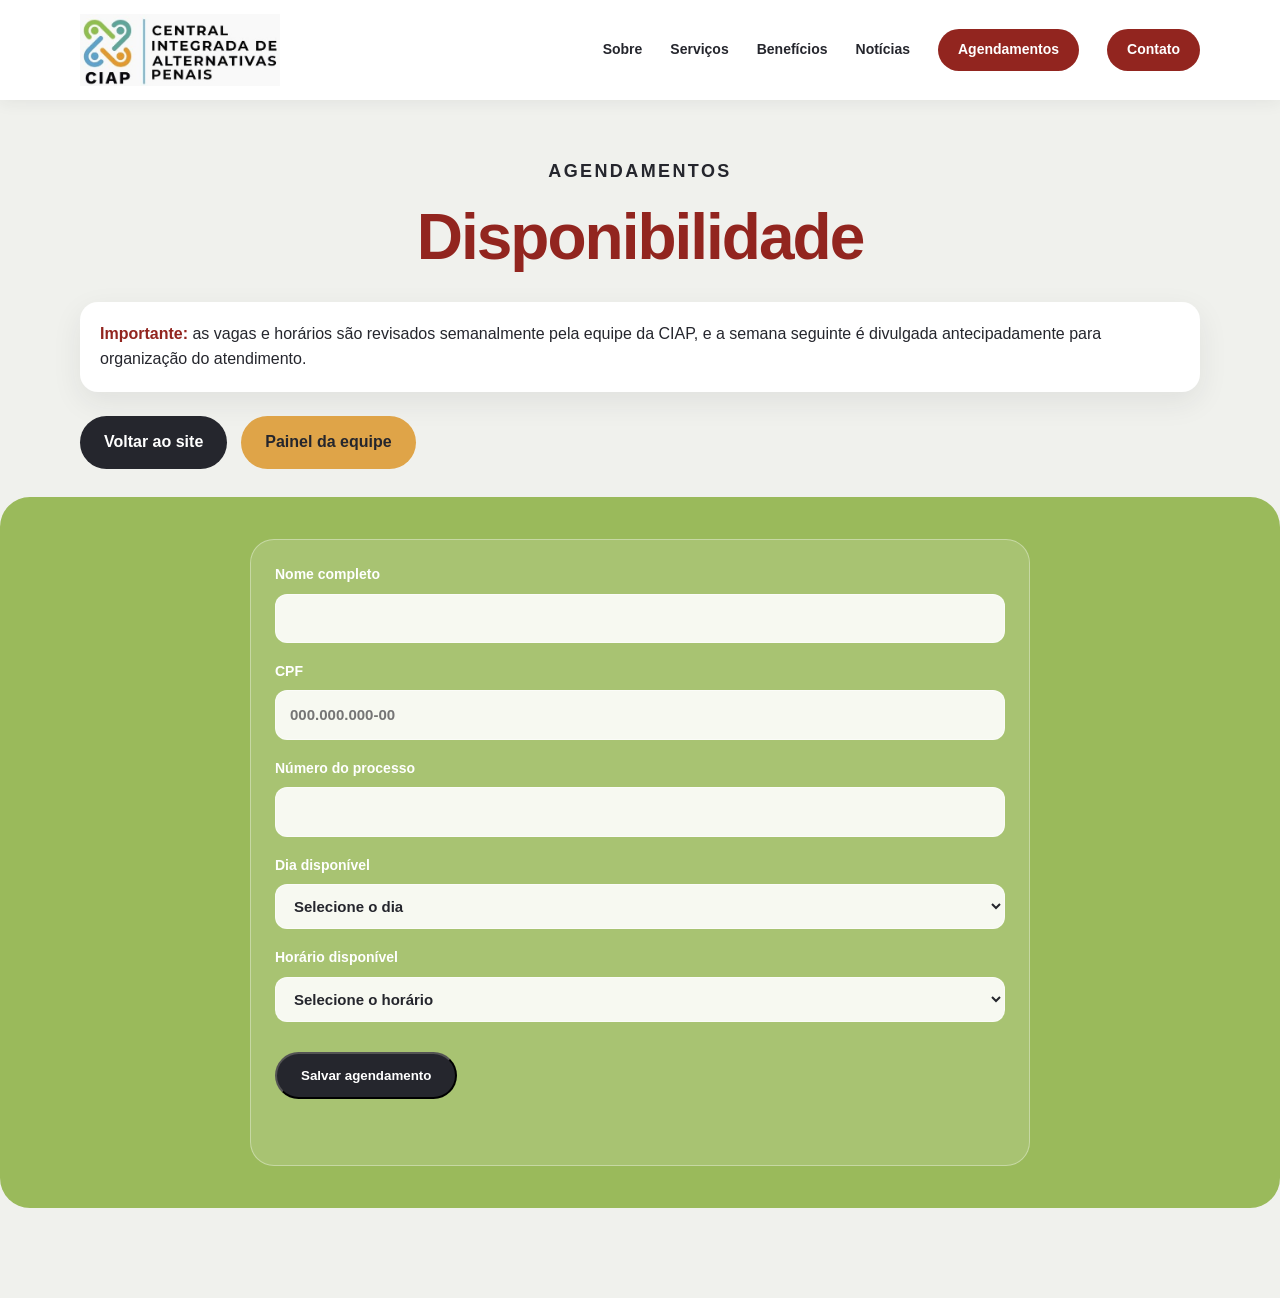
<file: agendamentos.html>
<!doctype html>
<html lang="pt-BR">
<head>
  <meta charset="utf-8">
  <meta name="viewport" content="width=device-width, initial-scale=1">
  <title>CIAP-PB | Agendamentos</title>
  <link rel="stylesheet" href="styles.css">
  <link rel="stylesheet" href="https://cdnjs.cloudflare.com/ajax/libs/font-awesome/6.5.2/css/all.min.css">
  <style>
    body { background: var(--mist); }
    .page-shell { padding: 48px 0 90px; }
    .page-header { margin-bottom: 32px; text-align: center; }
    .page-header h1 { color: var(--red); margin: 0; }
    .page-header p { color: var(--ink); font-size: 18px; margin-top: 10px; }
    .booking-section { background: var(--green); border-radius: 30px; padding: 42px 0; }
    .booking-wrap { display: grid; gap: 30px; }
    .booking-grid { display: grid; grid-template-columns: 1fr; gap: 30px; align-items: start; }
    .calendar-box, .booking-form { background: rgba(255,255,255,.14); border: 1px solid rgba(255,255,255,.35); border-radius: 24px; padding: 24px; }
    .calendar-header { display: none; }
    .calendar-days { display: none; }
    .booking-form { display: grid; gap: 18px; max-width: 780px; width: 100%; margin: 0 auto; }
    .booking-form label { display: grid; gap: 8px; color: var(--white); font-weight: 700; }
    .booking-form input, .booking-form select { width: 100%; border: 1px solid rgba(255,255,255,.45); background: rgba(255,255,255,.9); border-radius: 12px; padding: 12px 14px; font-size: 15px; color: var(--ink); }
    .form-actions { display: flex; flex-wrap: wrap; gap: 12px; margin-top: 12px; }
    .status-message { min-height: 24px; margin: 0; font-weight: 700; color: var(--white); }
    .page-actions { display: flex; gap: 14px; flex-wrap: wrap; margin-top: 24px; }
    .notice-box { background: var(--white); color: var(--ink); border-radius: 18px; padding: 20px; box-shadow: 0 10px 30px rgba(37,38,45,.08); }
    .notice-box strong { color: var(--red); }
    @media (max-width: 760px) {
      .booking-grid { grid-template-columns: 1fr; }
      .form-actions { flex-direction: column; }
      .page-shell { padding-top: 28px; }
    }
  </style>
</head>
<body>
  <header class="site-header">
    <div class="container nav-wrap">
      <a class="brand" href="index.html" aria-label="CIAP-PB - início">
        <img class="brand-logo" src="logoCiap.jpeg" alt="CIAP" style="display:block;width:200px;height:100px;object-fit:contain">
      </a>
      <nav aria-label="Navegação principal">
        <a href="index.html#sobre">Sobre</a>
        <a href="index.html#servicos">Serviços</a>
        <a href="index.html#beneficios">Benefícios</a>
        <a href="index.html#noticias">Notícias</a>
        <a href="agendamentos.html" class="nav-cta" target="_blank" rel="noopener noreferrer">Agendamentos</a>
        <a href="index.html#contato" class="item-contato nav-cta">Contato</a>
      </nav>
    </div>
  </header>

  <main class="page-shell">
    <div class="container">
      <div class="page-header">
        <p class="eyebrow">AGENDAMENTOS</p>
        <h1>Disponibilidade</h1>
  
      </div>

      <div class="notice-box">
        <strong>Importante:</strong> as vagas e horários são revisados semanalmente pela equipe da CIAP, e a semana seguinte é divulgada antecipadamente para organização do atendimento.
      </div>

      <div class="page-actions">
        <a class="button button-dark" href="index.html">Voltar ao site</a>
        <a class="button button-gold" href="admin.html" target="_blank" rel="noopener noreferrer">Painel da equipe</a>
      </div>
    </div>

    <section class="booking-section" style="margin-top: 28px;">
      <div class="container booking-wrap">
        <div class="booking-grid">
          <form id="formAgendamento" class="booking-form">
            <label>
              Nome completo
              <input type="text" id="nomeCompleto" name="nomeCompleto" maxlength="120" required>
            </label>

            <label>
              CPF
              <input type="text" id="cpf" name="cpf" maxlength="14" placeholder="000.000.000-00" required>
            </label>

            <label>
              Número do processo
              <input type="text" id="numeroProcesso" name="numeroProcesso" maxlength="30" required>
            </label>

            <label>
              Dia disponível
              <select id="diaAgendamento" name="diaAgendamento" required></select>
            </label>

            <label>
              Horário disponível
              <select id="horaAgendamento" name="horaAgendamento" required></select>
            </label>

            <div class="form-actions">
              <button type="submit" class="button button-dark">Salvar agendamento</button>
            </div>

            <p id="mensagemStatus" class="status-message" aria-live="polite"></p>
          </form>
        </div>
      </div>
    </section>
  </main>

  <script>
    const diaSelect = document.getElementById('diaAgendamento');
    const horaSelect = document.getElementById('horaAgendamento');
    const statusEl = document.getElementById('mensagemStatus');
    const form = document.getElementById('formAgendamento');
    const emailDestino = 'ciapcadastro@gmail.com';

    const bancoKey = 'ciap_agendamentos';
    const disponibilidadeKey = 'ciap_disponibilidade';

    const disponibilidadePadrao = [
      { dia: '2026-09-07', horarios: ['09:00', '10:30', '14:00', '15:30'] },
      { dia: '2026-09-08', horarios: ['09:30', '11:00', '13:30', '16:00'] },
      { dia: '2026-09-09', horarios: ['08:30', '10:00', '14:30', '17:00'] },
      { dia: '2026-09-10', horarios: ['09:00', '12:00', '15:00'] },
      { dia: '2026-09-11', horarios: ['10:00', '13:00', '16:30'] },
      { dia: '2026-09-12', horarios: ['08:00', '09:30', '11:30', '15:30'] },
      { dia: '2026-09-13', horarios: ['09:00', '11:00', '14:00', '16:00'] }
    ];

    function carregarDisponibilidade() {
      const salvo = localStorage.getItem(disponibilidadeKey);
      if (!salvo) {
        localStorage.setItem(disponibilidadeKey, JSON.stringify(disponibilidadePadrao));
        return disponibilidadePadrao;
      }

      try {
        return JSON.parse(salvo);
      } catch {
        return disponibilidadePadrao;
      }
    }

    function formatarData(dateStr) {
      const data = new Date(dateStr + 'T00:00:00');
      return new Intl.DateTimeFormat('pt-BR', { weekday: 'short', day: '2-digit', month: 'short' }).format(data);
    }

    function salvarAgendamentos(lista) {
      localStorage.setItem(bancoKey, JSON.stringify(lista));
    }

    function carregarAgendamentos() {
      const salva = localStorage.getItem(bancoKey);
      if (!salva) return [];
      try {
        return JSON.parse(salva);
      } catch {
        return [];
      }
    }

    function montarCalendarioSemana() {
      const disponibilidades = carregarDisponibilidade();

      diaSelect.innerHTML = '<option value="">Selecione o dia</option>' + disponibilidades.map(item => `
        <option value="${item.dia}">${formatarData(item.dia)}</option>
      `).join('');

      const preencherHoras = (dataSelecionada) => {
        const item = disponibilidades.find(entry => entry.dia === dataSelecionada);
        horaSelect.innerHTML = '<option value="">Selecione o horário</option>' + (item ? item.horarios.map(hora => `
            <option value="${hora}">${hora}</option>
          `).join('') : '');
      };

      diaSelect.onchange = (event) => preencherHoras(event.target.value);
      preencherHoras(disponibilidades[0].dia);
    }

    function formatarCPF(valor) {
      const digits = valor.replace(/\D/g, '').slice(0, 11);
      if (digits.length <= 9) {
        return digits.replace(/(\d{1,3})(\d{0,3})/, (_, a, b) => b ? `${a}.${b}` : a);
      }
      return digits.replace(/(\d{3})(\d{3})(\d{3})(\d{0,2})/, (_, a, b, c, d) => d ? `${a}.${b}.${c}-${d}` : `${a}.${b}.${c}`);
    }

    document.getElementById('cpf').addEventListener('input', (event) => {
      event.target.value = formatarCPF(event.target.value);
    });

    form.addEventListener('submit', (event) => {
      event.preventDefault();

      const payload = {
        nomeCompleto: document.getElementById('nomeCompleto').value.trim(),
        cpf: document.getElementById('cpf').value.trim(),
        numeroProcesso: document.getElementById('numeroProcesso').value.trim(),
        diaAgendamento: diaSelect.value,
        horaAgendamento: horaSelect.value,
        dataCadastro: new Date().toISOString()
      };

      if (!payload.nomeCompleto || !payload.cpf || !payload.numeroProcesso || !payload.diaAgendamento || !payload.horaAgendamento) {
        statusEl.textContent = 'Preencha todos os campos antes de salvar o agendamento.';
        statusEl.style.color = '#ffd5d5';
        return;
      }

      const agendamentos = carregarAgendamentos();
      agendamentos.push(payload);
      salvarAgendamentos(agendamentos);

      const linhas = agendamentos.length
        ? agendamentos.map((item, index) => `${index + 1}. Nome: ${item.nomeCompleto}; CPF: ${item.cpf}; Processo: ${item.numeroProcesso}; Data: ${item.diaAgendamento}; Hora: ${item.horaAgendamento}; Cadastro: ${new Date(item.dataCadastro).toLocaleString('pt-BR')}`).join('\n')
        : 'Nenhum agendamento registrado até o momento.';

      const assunto = encodeURIComponent('Relatório de agendamentos CIAP');
      const corpo = encodeURIComponent(`Relatório gerado em ${new Date().toLocaleString('pt-BR')}\n\n${linhas}`);
      window.location.href = `mailto:${emailDestino}?subject=${assunto}&body=${corpo}`;

      statusEl.textContent = 'Agendamento salvo com sucesso. O relatório foi enviado para o e-mail do cliente.';
      statusEl.style.color = '#dfffe9';
      form.reset();
      horaSelect.innerHTML = '<option value="">Selecione um dia primeiro</option>';
    });


    montarCalendarioSemana();
  </script>
</body>
</html>
</file>
<file: styles.css>
:root{--green:#9aba5b;
    --green-dark:#71943f;
    --red:#92251f;
    --gold:#dfa448;
    --ink:#25262d;--mist:#f0f1ed;--white:#fff;--radius:28px}*{box-sizing:border-box}html{scroll-behavior:smooth}body{margin:0;color:var(--ink);font-family:Arial,Helvetica,sans-serif;line-height:1.55;background:var(--mist)}a{color:inherit}.container{width:min(1120px,calc(100% - 48px));margin:auto}.site-header{background:var(--white);position:sticky;top:0;z-index:10;box-shadow:0 2px 16px #25262d12}.nav-wrap{min-height:76px;display:flex;align-items:center;justify-content:space-between}.brand{display:flex;align-items:center;gap:10px;text-decoration:none}.brand strong{display:block;font-size:25px;letter-spacing:2px;line-height:1}.brand small{font-size:9px;letter-spacing:3px;color:var(--red)}.brand-mark{display:grid;grid-template-columns:repeat(2,17px);gap:2px;transform:rotate(45deg)}.brand-mark i{display:block;width:17px;height:17px;border-radius:12px 12px 2px 12px;background:var(--green)}.brand-mark i:nth-child(2){background:#579b92}.brand-mark i:nth-child(3){background:#629ec5}.brand-mark i:nth-child(4){background:var(--gold)}nav{display:flex;gap:28px;align-items:center}nav a{text-decoration:none;font-size:14px;font-weight:bold}nav a:hover,.text-link:hover{color:var(--red)}.nav-cta{padding:10px 20px;border-radius:99px;background:var(--red);color:var(--white)}.hero{background:var(--green);overflow:hidden}.hero-grid{display:grid;grid-template-columns:1fr 1fr;min-height:610px;align-items:center}.hero-copy{padding:72px 40px 72px 0}.eyebrow{color:var(--red);font-size:12px;font-weight:bold;letter-spacing:2.4px;margin:0 0 18px}.eyebrow.light{color:var(--white)}h1,h2,h3,p{margin-top:0}h1{font-size:clamp(42px,5vw,68px);line-height:1.04;letter-spacing:-2px;margin-bottom:24px}h1 em{color:var(--red);font-style:normal}h2{font-size:clamp(32px,4vw,52px);line-height:1.07;letter-spacing:-1.5px;margin-bottom:22px}.hero-text{font-size:18px;max-width:490px}.actions{display:flex;align-items:center;gap:24px;margin-top:34px}.button{display:inline-block;text-decoration:none;border-radius:99px;padding:14px 24px;font-weight:bold}.button-dark{background:var(--ink);color:var(--white)}.button-gold{background:var(--gold);color:var(--ink)}.text-link{text-decoration:none;font-weight:bold}.hero-art{height:100%;position:relative;display:flex;align-items:center;justify-content:center}.circle{position:absolute;border-radius:50%;background:#ffffff55}.circle-one{width:430px;height:430px;right:-80px;top:40px;background:#ffffffa8}.circle-two{width:180px;height:180px;left:10px;bottom:40px;background:var(--gold)}.hero-card{width:min(365px,75%);position:relative;background:var(--mist);padding:40px 38px;border-radius:28px;box-shadow:0 18px 40px #25262d26}.quote{font-size:100px;line-height:.55;color:var(--ink);font-family:Georgia}.hero-card p{font-size:21px;line-height:1.25;color:var(--red);font-weight:bold}.hero-card small{color:var(--red);letter-spacing:1.4px}.section-light{background:var(--mist);padding:100px 0}.section-green{background:var(--green);padding:100px 0}.section-gold{background:var(--gold);padding:100px 0}.two-col{display:grid;grid-template-columns:1fr 1fr;gap:80px}.two-col>div:last-child{font-size:18px}.intro h2{max-width:460px;color:var(--red)}.services{color:var(--white)}.section-heading{max-width:580px;margin-bottom:44px}.section-heading h2{color:var(--white)}.service-grid{display:grid;grid-template-columns:repeat(3,1fr);gap:18px}.service-card{background:#ffffff18;border:1px solid #ffffff55;padding:28px;border-radius:var(--radius)}.service-card:hover{background:#ffffff2b;transform:translateY(-4px);transition:.2s}.icon{font-size:42px;display:block;margin-bottom:18px}.service-card h3{font-size:20px}.service-card p{color:#ffffffdb}.align-center{align-items:center}.photo-placeholder{height:330px;border-radius:0 80px 0 80px;background:linear-gradient(135deg,#63728a,#25262d);display:grid;place-items:center;position:relative;overflow:hidden}.photo-placeholder:before{content:"";position:absolute;width:230px;height:230px;border-radius:50%;background:var(--green);top:-80px;right:-35px}.photo-placeholder span{position:relative;color:var(--white);font-weight:bold;font-size:26px;text-align:center;letter-spacing:1px}.multidisciplinary h2{color:var(--red)}.benefits{color:var(--white)}.benefits-grid,.purpose-grid{display:grid;grid-template-columns:1fr 1fr;gap:90px;align-items:start}.benefits h2{max-width:430px}.check-list{list-style:none;padding:0;margin:0;display:grid;gap:23px}.check-list li{position:relative;padding-left:32px}.check-list li:before{content:"";width:14px;height:14px;background:var(--white);border-radius:50%;position:absolute;left:0;top:7px}.news{padding:100px 0}.news h2{color:var(--red)}.news-grid{display:grid;grid-template-columns:1.1fr .9fr;gap:46px;align-items:center}.news-copy{font-size:18px}.news-copy p{margin-bottom:18px}.video-card{position:relative;display:block;overflow:hidden;border-radius:28px;box-shadow:0 18px 40px #25262d26;text-decoration:none}.video-card img{display:block;width:100%;height:100%;aspect-ratio:16/10;object-fit:cover;filter:saturate(1.05)}.video-card:before{content:"";position:absolute;inset:0;background:linear-gradient(180deg,rgba(18,18,18,.08),rgba(18,18,18,.3));}.play-badge{position:absolute;left:50%;top:50%;transform:translate(-50%,-50%);display:grid;place-items:center;width:76px;height:76px;border-radius:50%;background:rgba(255,255,255,.9);color:var(--red);font-size:32px;box-shadow:0 16px 30px rgba(0,0,0,.18);z-index:1}.booking-section{padding:100px 0;color:var(--white)}.booking-wrap{display:grid;gap:30px}.booking-grid{display:grid;grid-template-columns:1.1fr .9fr;gap:28px;align-items:start}.calendar-box,.booking-form{background:rgba(255,255,255,.1);border:1px solid rgba(255,255,255,.35);border-radius:28px;padding:24px}.calendar-header{display:flex;justify-content:space-between;align-items:center;gap:12px;margin-bottom:18px;font-size:14px;color:var(--white)}.calendar-header strong{font-size:16px}.calendar-days{display:grid;grid-template-columns:repeat(2,minmax(0,1fr));gap:14px}.calendar-day{background:rgba(255,255,255,.12);border:1px solid rgba(255,255,255,.25);border-radius:18px;padding:16px;min-height:120px}.calendar-day strong{display:block;margin-bottom:6px;font-size:1.05rem}.calendar-day ul{list-style:none;padding:0;margin:0;display:grid;gap:6px;font-size:13px}.calendar-day li{padding:6px 8px;border-radius:999px;background:rgba(255,255,255,.08)}.booking-form{display:grid;gap:18px}.booking-form label{display:grid;gap:8px;font-size:14px;font-weight:bold}.booking-form input,.booking-form select{width:100%;padding:12px 14px;border:none;border-radius:12px;font:inherit;color:var(--ink)}.form-actions{display:flex;gap:12px;flex-wrap:wrap;margin-top:8px}.status-message{min-height:24px;margin:0;font-size:14px;font-weight:bold}.purpose h2{color:var(--white)}.purpose p{max-width:480px;color:#fff;font-size:18px}.light-list{color:var(--white)}.contact h2{color:var(--red)}.contact-grid{display:grid;grid-template-columns:1fr 1fr;gap:80px}.contact a{text-decoration:none;color:var(--red);font-weight:bold}.contact-label{font-weight:bold;color:var(--red);margin-bottom:3px}.contact p{font-size:17px}footer{background:var(--ink);color:var(--white);padding:25px 0}footer .container{display:flex;justify-content:space-between;font-size:13px;letter-spacing:.5px}@media(max-width:760px){.container{width:min(100% - 32px,560px)}.nav-wrap{min-height:64px}nav{gap:10px}nav a:not(.nav-cta){display:none}.nav-cta{padding:8px 14px}.hero-grid,.two-col,.benefits-grid,.purpose-grid,.contact-grid,.news-grid,.booking-grid{grid-template-columns:1fr;gap:38px}.hero-copy{padding:70px 0 20px}.hero-art{min-height:390px}.section-light,.section-green,.section-gold,.news,.booking-section{padding:70px 0}.service-grid{grid-template-columns:1fr}.hero-card{width:82%;padding:28px}.hero-card p{font-size:18px}.photo-placeholder{height:250px}.benefits-grid,.purpose-grid{gap:35px}.video-card{max-width:100%}.calendar-days{grid-template-columns:1fr}.form-actions{flex-direction:column}.footer .container{display:grid;gap:8px}}
.whatsapp-flutuante {
  position: fixed;
  right: 24px;
  bottom: 24px;
  width: 60px;
  height: 60px;
  background-color: #25d366;
  color: #ffffff;
  border-radius: 50%;
  display: flex;
  align-items: center;
  justify-content: center;
  text-decoration: none;
  box-shadow: 0 4px 14px rgba(0, 0, 0, 0.25);
  z-index: 9999;
  transition: transform 0.2s ease, background-color 0.2s ease;
}

.whatsapp-flutuante:hover {
  background-color: #1ebe5d;
  transform: scale(1.1);
}

.whatsapp-simbolo {
  font-size: 35px;
  font-weight: bold;
  line-height: 1;
  transform: rotate(-20deg);
}

.whatsapp-flutuante i {
  font-size: 34px;
}
@media (max-width: 600px) {
  .whatsapp-flutuante {
    right: 16px;
    bottom: 16px;
    width: 54px;
    height: 54px;
  }

  .whatsapp-flutuante i,
  .whatsapp-simbolo {
    font-size: 30px;
  }
}
@media (max-width: 600px) {
  nav ul {
    gap: 6px;
  }

  nav ul li a.botao-cadastro,
  nav ul li a.botao-contato {
    padding: 6px 9px;
    font-size: 12px;
    border-radius: 4px;
    line-height: 1.2;
  }
@media (max-width: 600px) {
  nav ul li:has(.botao-contato) {
    display: none;
  }
}
.nav-cta {
  display: inline-flex;
  align-items: center;
  justify-content: center;
  text-align: center;
  white-space: nowrap;
}
</file>
